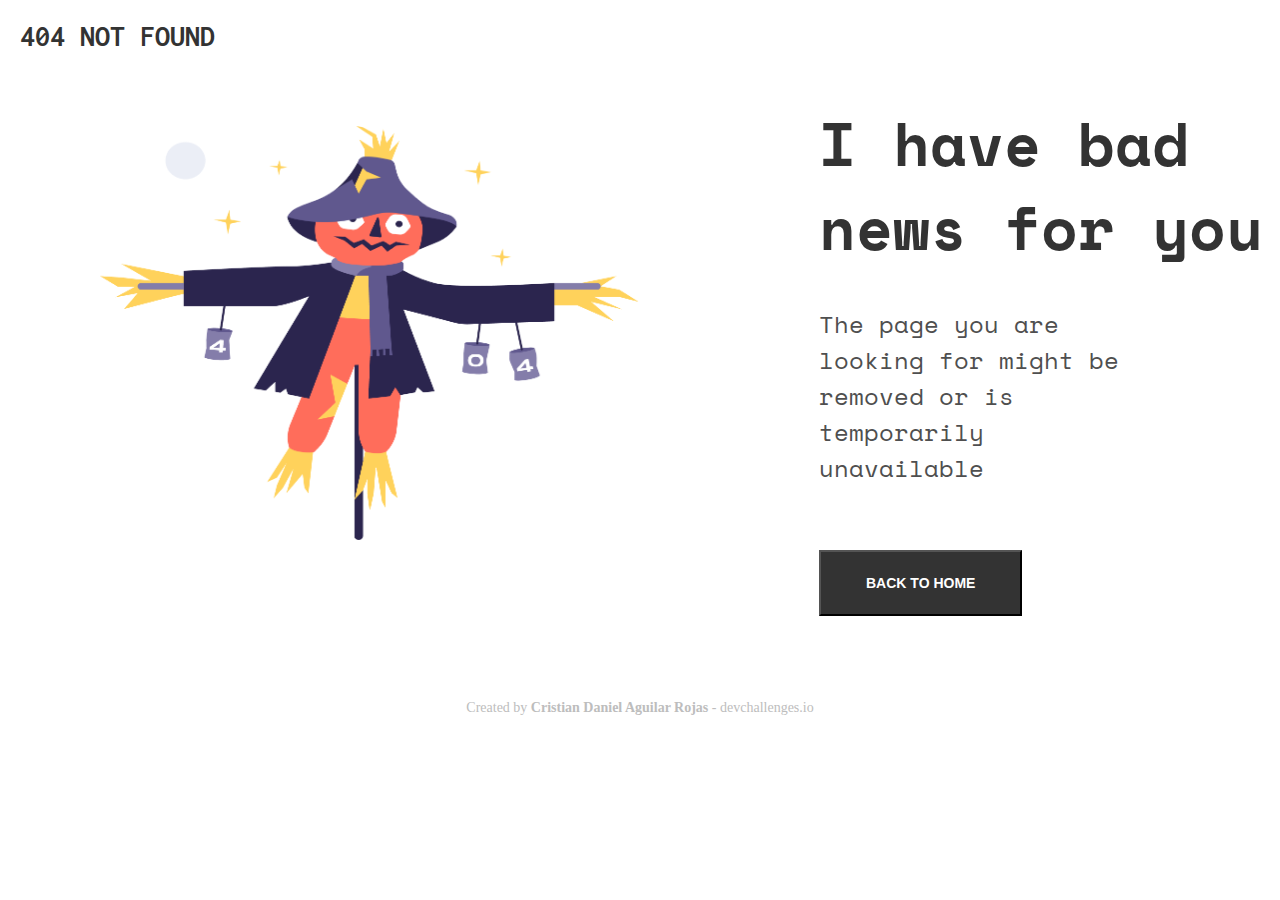
<file: index.html>
<!DOCTYPE html>
<html lang="en">
<head>
    <!-- metadatos -->
    <meta charset="UTF-8">
    <meta http-equiv="X-UA-Compatible" content="IE=edge">
    <meta name="viewport" content="width=device-width, initial-scale=1.0">
    <!-- titulo ventana -->
    <title>404 page not found</title>
    <!-- icono-ventana -->
    <link rel="shortcut icon" href="/imagenes/devchallenges.png">
    <!-- link hoja de estilos -->
    <link rel="stylesheet" href="./CSS/style.css">
    <!-- link fuente google fonts -->
    <link rel="preconnect" href="https://fonts.gstatic.com" crossorigin>
    <link href="https://fonts.googleapis.com/css2?family=Bebas+Neue&family=Inconsolata:wght@700&family=Montserrat:wght@300&family=Open+Sans:wght@400;600&family=Space+Mono:wght@400;700&display=swap" rel="stylesheet">
</head>
<body>
    <!-- encabezado página -->
    <header class="encabezado">
        <!-- titulo encabezado -->
        <h2>404 Not Found</h2>
    </header>   
    <!-- contenido del contenedor main -->
    <main>
    <section class="contenido__container">
            <figure class="contenido__imagen">
                <img src="./imagenes/Scarecrow.png" alt="Scarecrow">
            </figure>
        <article class="contenido__informacion">       
            <h1 class="contenido__titulo">I have bad news for you</h1>
            <p class="contenido__descripcion">The page you are looking for might be removed or is temporarily unavailable</p>
            <button>Back to home</button>
        </article>
    </section>    
    </main>
    <!-- pie de página -->
        <footer class="piede__pagina">  
            <di>
                <p>Created by  <b>Cristian Daniel Aguilar Rojas</b> - devchallenges.io</p>
    </div>
</footer>
    </body>
</html>
</file>
<file: CSS/style.css>
/* variables */
    :root {
    --primer-color: #333333;
    --margin-top: 55px;
}
/* estilos globales  */
* {
    box-sizing: border-box;
    margin: 0; padding: 0;
}
/* medidas relativas */
html {
    font-size: 62.5%;
}
body {
    display: flex;
    justify-content: center;
    align-items: center;
    flex-direction: column;
    width: 100%;
    padding: 20px;  
    position: relative;
    overflow-x: hidden;
}
/* estilos sección encabezado */
.encabezado {
    display: flex;
    justify-content: flex-start;
    width: 100%;
    min-width: 320px;
    font-family: 'Inconsolata', monospace;
    font-size: 2rem;
    text-transform: uppercase;
    font-weight: 700;
    color: var(--primer-color);
}
.contenido__container {
    display: flex;
    justify-content: space-between;
    align-items: center;
    margin-bottom: 100px;
}
.contenido__imagen img {
    margin-top: var(--margin-top);
    margin: 0 100px 0 80px;
    width: 539px;
    height: 414px; 
}
.contenido__titulo {
    margin: 50px 0 0 80px;
    font-size: 6rem;
    font-family: 'Space Mono', monospace;
    line-height: 1.4;
    width: 90%;
    color: var(--primer-color);
}
.contenido__descripcion {
    width: 60%;
    margin: 36px 0 64px 80px;
    font-size: 2.4rem;
    font-family: 'Space Mono', monospace;
    color: #4f4f4f;
    font-weight: 400;
    line-height: 36px;
}
button {
    margin-left: 80px;
    background-color: var(--primer-color);
    color: #fff; 
    font-size: 1.4rem;
    font-weight: 700;
    text-transform: uppercase;
    padding: 23px 45px ;
    cursor: pointer;
}
button:hover {
    background-color: #4f4f4f; 
}

/* estilos sección pie de página */
.piede__pagina {
    text-align: center;
    margin-top: var(--margin-top);
    font-weight: 500;
    font-size: 1.4rem;
    color: #bdbdbd;
    position: absolute;
    bottom: 20px;  
}

/* estilos media quaires pantallas pequeñas */
@media screen and (max-width: 768px) {
    .encabezado {
        margin-bottom: 60px;
        justify-content: center;    
    }
    .contenido__container {
        flex-direction: column;
        align-items: flex-start;
    }
    .contenido__imagen {
        display: flex;
        align-items: center;
        margin: 0 auto;
    }
    .contenido__imagen  img {
        width: 300px;
        height: 260px;
        margin: 0;
    }
    .contenido__titulo {
        width: 100%;
        font-size: 3.8rem;
        margin: 60px 0 0 10px;
    }
    .contenido__descripcion {
        width: 100%;
        font-size: 16px;
        text-align: left;
        margin-left: 10px;
    }
    button {
        display: flex;
        justify-content: flex-start;
        margin: 60px 0 0 10px;
    }
    .piede__pagina  {   
        position: absolute;
        bottom: 20px;
        font-size: 1rem;
    }
}
</file>
